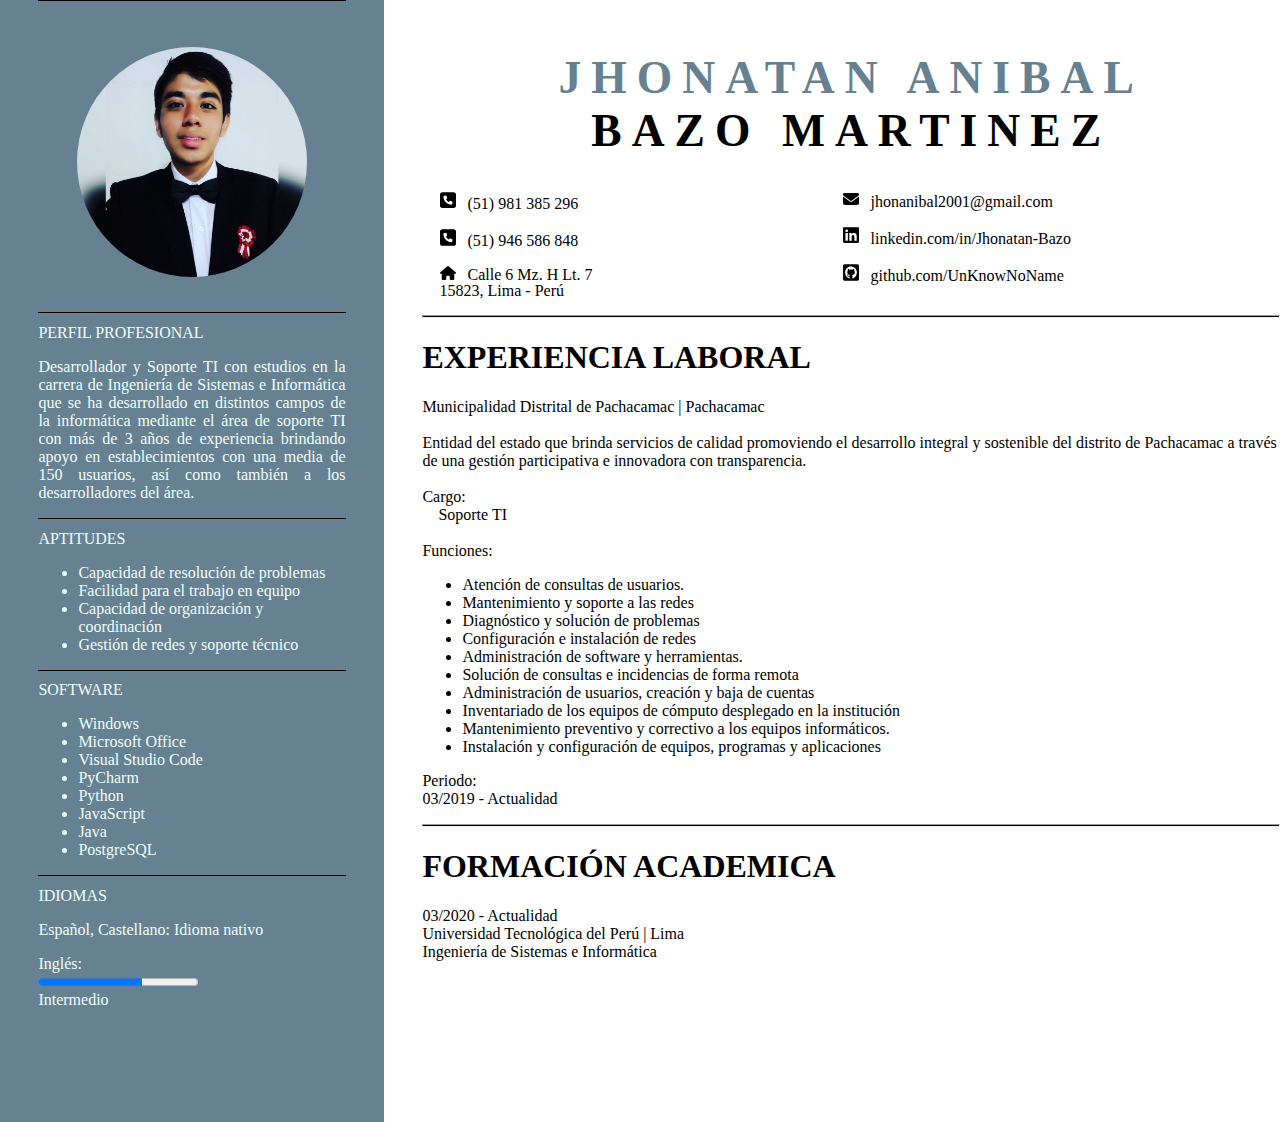
<file: index.html>
<!DOCTYPE html>
<html>

<head>
    <meta charset="UTF-8" />
    <title>Currículum Vitae</title>
    <link rel="stylesheet" href="https://fonts.googleapis.com/icon?family=Material+Icons" />

    <link rel="stylesheet" href="src/styles.css" />
</head>

<body>
    <aside>
        <div>
            <img id="foto_perfil" src="src/Foto.png" alt="Foto de Perfil" />
        </div>
        <div>
            <h1>PERFIL PROFESIONAL</h1>
            <p class="p_perfil">
                Desarrollador y Soporte TI con estudios en la carrera de Ingeniería de
                Sistemas e Informática que se ha desarrollado en distintos campos de
                la informática mediante el área de soporte TI con más de 3 años de
                experiencia brindando apoyo en establecimientos con una media de 150
                usuarios, así como también a los desarrolladores del área.
            </p>
        </div>
        <div>
            <h1>APTITUDES</h1>
            <ul>
                <li>Capacidad de resolución de problemas</li>
                <li>Facilidad para el trabajo en equipo</li>
                <li>Capacidad de organización y coordinación</li>
                <li>Gestión de redes y soporte técnico</li>
            </ul>
        </div>
        <div>
            <h1>SOFTWARE</h1>
            <ul>
                <li>Windows</li>
                <li>Microsoft Office</li>
                <li>Visual Studio Code</li>
                <li>PyCharm</li>
                <li>Python</li>
                <li>JavaScript</li>
                <li>Java</li>
                <li>PostgreSQL</li>
            </ul>
        </div>
        <div>
            <h1>IDIOMAS</h1>
            <p>Español, Castellano: Idioma nativo</p>
            <p>
                Inglés:
                <br />
                <progress id="file" max="100" value="65">65%</progress>
                <br />
                Intermedio
            </p>
        </div>
    </aside>
    <section>
        <article id="encabezado">
            <h1 id="nombre">JHONATAN ANIBAL</h1>
            <h1 id="apellido">BAZO MARTINEZ</h1>
            <br />
            <div>
                <div>
                    <p>
                        <img src="./src/icons/telefono.svg" alt="Telefono: ">
                        &nbsp (51) 981 385 296
                    </p>
                    <p>
                        <img src="./src/icons/telefono.svg" alt="Telefono: ">
                        &nbsp (51) 946 586 848
                    </p>
                    <p>
                        <img src="src/icons/direccion.svg" alt="Dirección: ">
                        &nbsp Calle 6 Mz. H Lt. 7<br />15823, Lima - Perú
                    </p>
                </div>
                <div>
                    <p>
                        <img src="src/icons/correo.svg" alt="Correo: ">
                        &nbsp jhonanibal2001@gmail.com
                    </p>
                    <p>
                        <img src="src/icons/linkedin.svg" alt="LinkedIn: ">
                        &nbsp linkedin.com/in/Jhonatan-Bazo
                    </p>
                    <p>
                        <img src="src/icons/github.svg" alt="GitHub: ">
                        &nbsp github.com/UnKnowNoName
                    </p>
                </div>
            </div>
        </article>
        <hr />
        <article class="articulo">
            <h1>EXPERIENCIA LABORAL</h1>
            <div>
                <p>
                    Municipalidad Distrital de Pachacamac | Pachacamac<br /><br />
                    Entidad del estado que brinda servicios de calidad promoviendo el
                    desarrollo integral y sostenible del distrito de Pachacamac a través
                    de una gestión participativa e innovadora con transparencia.<br /><br />
                    Cargo: <br />&nbsp&nbsp&nbsp Soporte TI<br /><br />
                    Funciones:
                </p>
                <ul>
                    <li>Atención de consultas de usuarios.</li>
                    <li>Mantenimiento y soporte a las redes</li>
                    <li>Diagnóstico y solución de problemas</li>
                    <li>Configuración e instalación de redes</li>
                    <li>Administración de software y herramientas.</li>
                    <li>Solución de consultas e incidencias de forma remota</li>
                    <li>Administración de usuarios, creación y baja de cuentas</li>
                    <li>
                        Inventariado de los equipos de cómputo desplegado en la
                        institución
                    </li>
                    <li>
                        Mantenimiento preventivo y correctivo a los equipos informáticos.
                    </li>
                    <li>
                        Instalación y configuración de equipos, programas y aplicaciones
                    </li>
                </ul>
                <p>
                    Periodo: <br />
                    03/2019 - Actualidad
                </p>
            </div>
        </article>
        <hr />
        <article class="articulo">
            <h1>FORMACIÓN ACADEMICA</h1>
            <div>
                <p>
                    03/2020 - Actualidad<br />
                    Universidad Tecnológica del Perú | Lima<br />
                    Ingeniería de Sistemas e Informática<br />
                </p>
            </div>
        </article>
    </section>
</body>

</html>
</file>
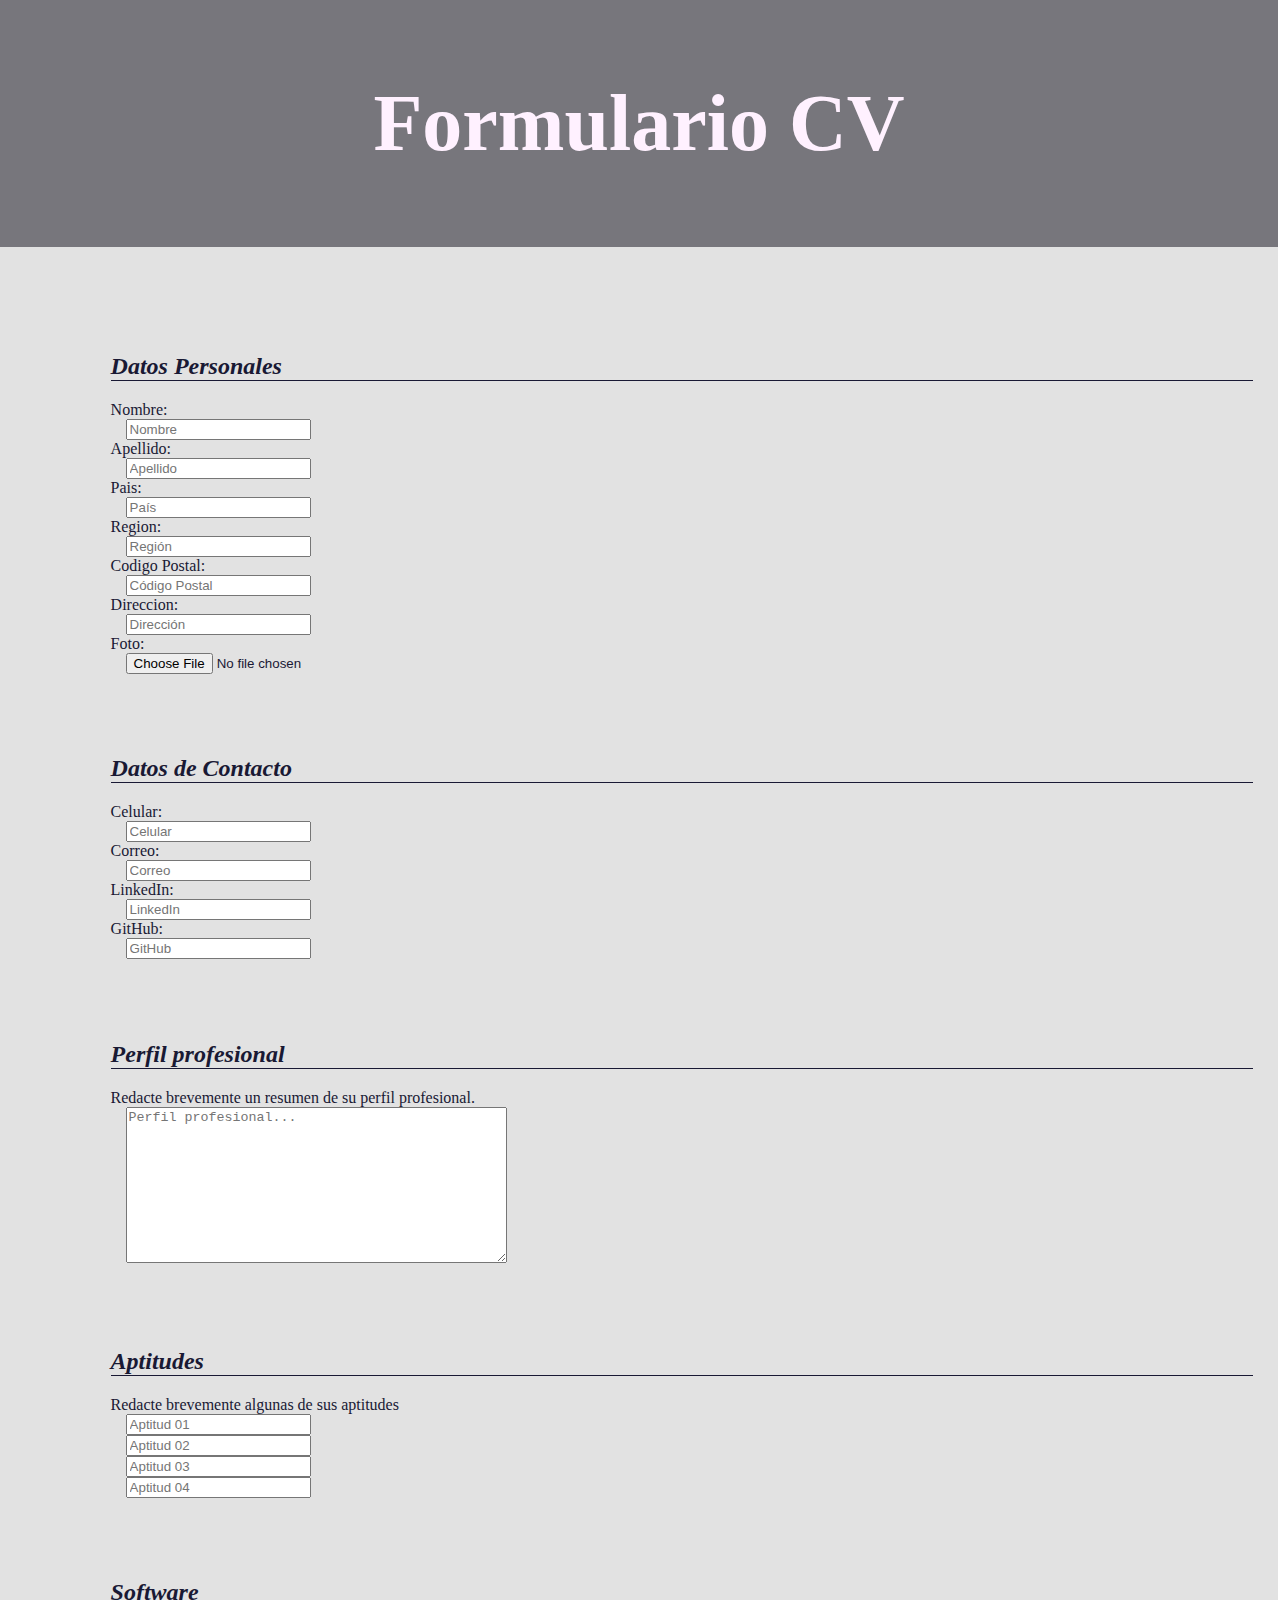
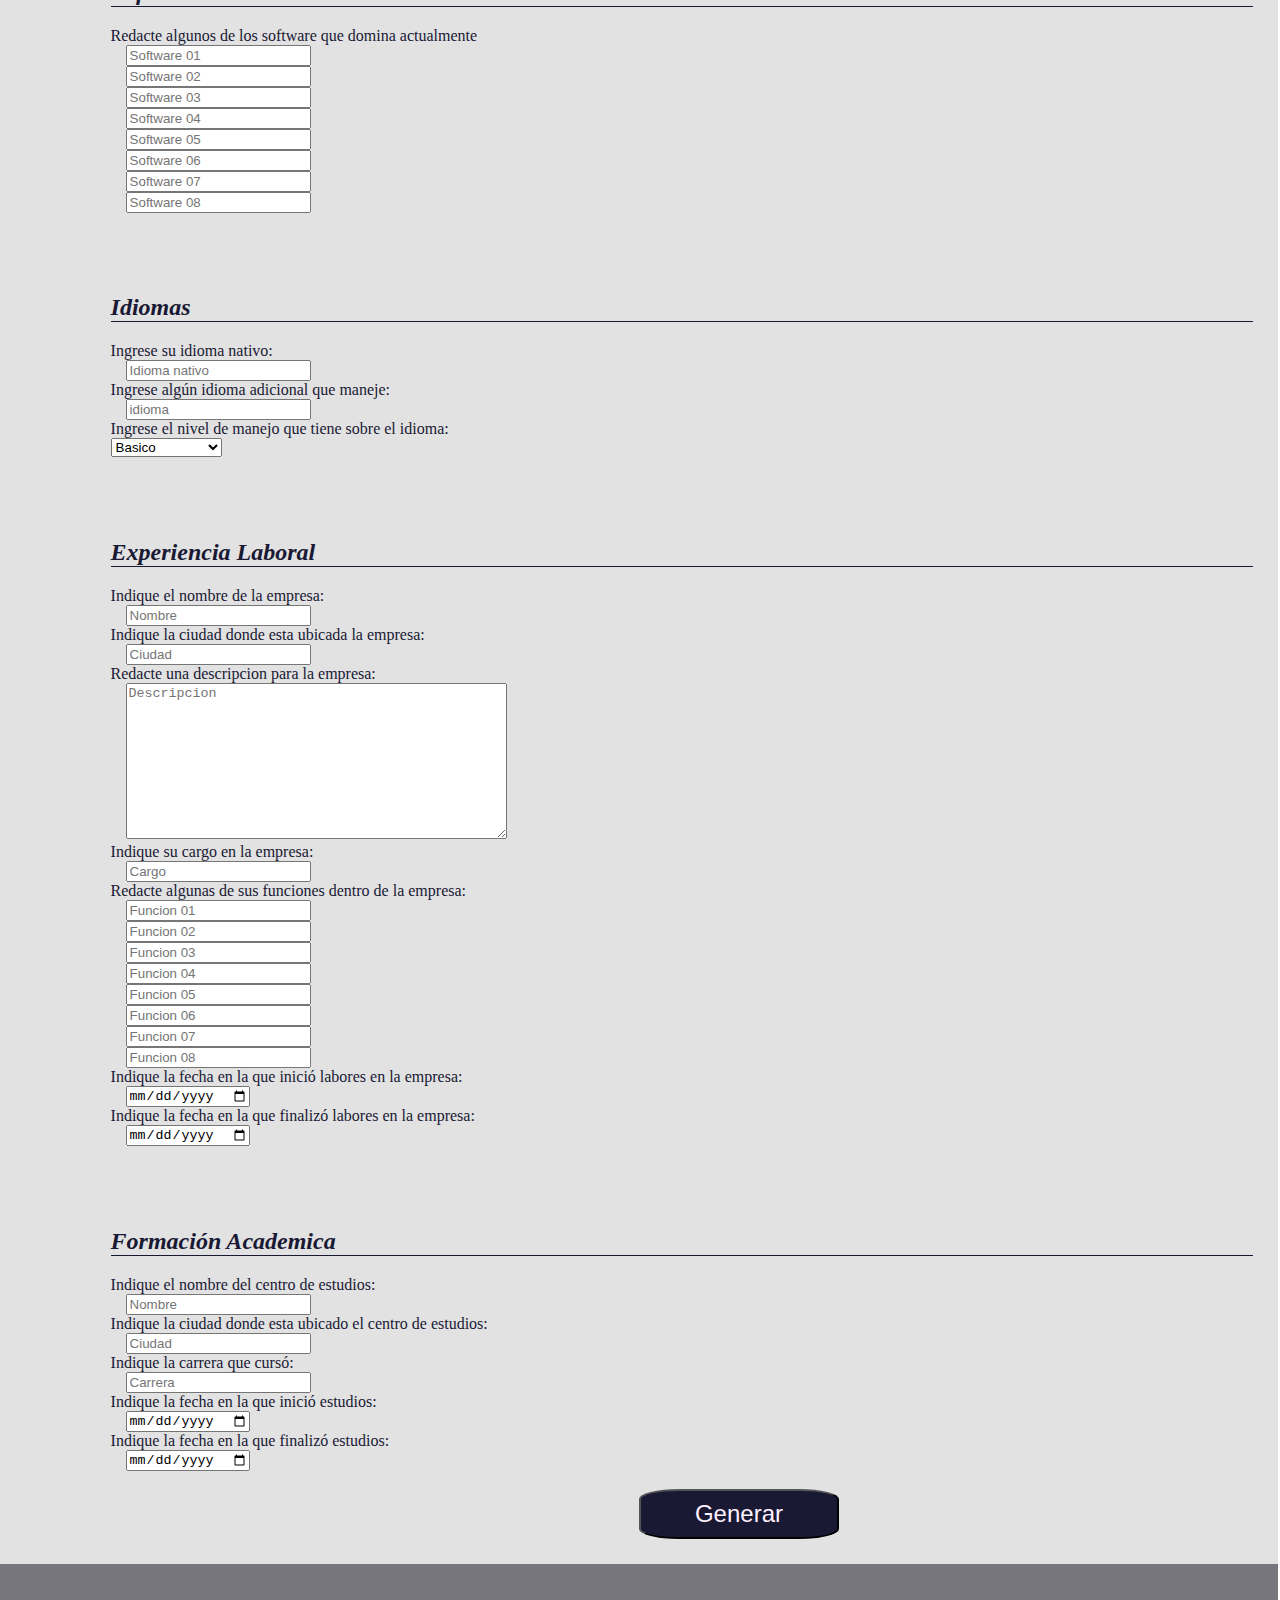
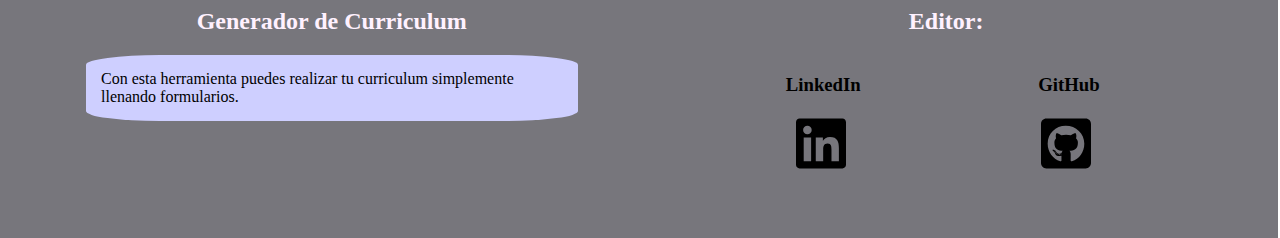
<file: form/form.html>
<!DOCTYPE html>
<html lang="en">

<head>
    <meta charset="UTF-8">
    <title>Formulario</title>
    <link rel="stylesheet" href="src/styles.css" />
</head>

<body>
    <header>
        <h1>Formulario CV</h1>
    </header>

    <form action="submit" method="post">
        <section>
            <div>
                <h2>Datos Personales</h2>
                <label for="nombre">Nombre: </label><br />
                <input type="text" name="nombre" id="i_nombre" placeholder="Nombre"><br />
                <label for="apellido">Apellido: </label><br />
                <input type="text" name="apellido" id="i_apellido" placeholder="Apellido"><br />
                <label for="pais">Pais: </label><br />
                <input type="text" name="pais" id="i_pais"placeholder="País"><br />
                <label for="region">Region: </label><br />
                <input type="text" name="region" id="i_region"placeholder="Región"><br />
                <label for="codigoPostal">Codigo Postal: </label><br />
                <input type="number" name="codigoPostal"id="i_codigoPostal" placeholder="Código Postal"><br />
                <label for="direccion">Direccion: </label><br />
                <input type="text" name="direccion" id="i_direccion" placeholder="Dirección"><br />
                <label for="perfil">Foto: </label><br />
                <input type="file" name="perfil" id="i_perfil" 
                accept="image/gif,image/jpeg,image/jpg,image/png">
            </div>
        </section>

        <section>
            <div>
                <h2>Datos de Contacto</h2>
                <label for="celular">Celular: </label><br />
                <input type="tel" name="celular" id="i_celular" placeholder="Celular"><br />
                <label for="correo">Correo: </label><br />
                <input type="email" name="correo" id="i_correo" placeholder="Correo"><br />
                <label for="linkedin">LinkedIn: </label><br />
                <input type="search" name="linkedin" id="i_linkedin" placeholder="LinkedIn"><br />
                <label for="github">GitHub: </label><br />
                <input type="search" name="github" id="i_github" placeholder="GitHub"><br />
            </div>
        </section>

        <section>
            <div>
                <h2>Perfil profesional</h2>
                <label for="perfilProfesional">Redacte brevemente un resumen de su perfil profesional.</label><br />
                <textarea name="perfilProfesional" id="i_perfilProfesional" cols="45" rows="10" 
                placeholder="Perfil profesional..."></textarea><br />
            </div>
        </section>

        <section>
            <div>
                <h2>Aptitudes</h2>
                <label for="aptitudes">Redacte brevemente algunas de sus aptitudes</label><br />
                <input type="text" name="aptitudes" placeholder="Aptitud 01"><br />
                <input type="text" name="aptitudes" placeholder="Aptitud 02"><br />
                <input type="text" name="aptitudes" placeholder="Aptitud 03"><br />
                <input type="text" name="aptitudes" placeholder="Aptitud 04"><br />
            </div>
        </section>

        <section>
            <div>
                <h2>Software</h2>
                <label for="software">Redacte algunos de los software que domina actualmente</label><br />
                <input type="text" name="software" placeholder="Software 01"><br />
                <input type="text" name="software" placeholder="Software 02"><br />
                <input type="text" name="software" placeholder="Software 03"><br />
                <input type="text" name="software" placeholder="Software 04"><br />
                <input type="text" name="software" placeholder="Software 05"><br />
                <input type="text" name="software" placeholder="Software 06"><br />
                <input type="text" name="software" placeholder="Software 07"><br />
                <input type="text" name="software" placeholder="Software 08"><br />
            </div>
        </section>

        <section>
            <div>
                <h2>Idiomas</h2>
                <label for="idiomaNativo">Ingrese su idioma nativo: </label><br />
                <input type="text" name="idiomaNativo" id="i_idiomaNativo" placeholder="Idioma nativo"><br />
                <label for="idiomas">Ingrese algún idioma adicional que maneje: </label><br />
                <input type="text" name="idioma" id="i_idioma" placeholder="idioma"><br />
                <label for="nivelIdioma">Ingrese el nivel de manejo que tiene sobre el idioma: </label><br />
                <select name="nivelIdioma" id="nivelIdioma">
                    <option value="basico">Basico</option>
                    <option value="basicoAlto">Basico alto</option>
                    <option value="intermedio">Intermedio</option>
                    <option value="intermedioAlto">Intermedio alto</option>
                    <option value="avanzado">Avanzado</option>
                    <option value="avanzadoAlto">Avanzado Alto</option>
                    <option value="experto">Experto</option>
                </select><br />
            </div>
        </section>

        <section>
            <div>
                <h2>Experiencia Laboral</h2>
                <label for="nombreEmpresa">Indique el nombre de la empresa: </label><br />
                <input type="text" name="nombreEmpresa" id="i_nombreEmpresa" placeholder="Nombre"><br />
                <label for="ciudadEmpresa">Indique la ciudad donde esta ubicada la empresa: </label><br />
                <input type="text" name="ciudadEmpresa" id="i_ciudadEmpresa" placeholder="Ciudad"><br />
                <label for="descripcionEmpresa">Redacte una descripcion para la empresa: </label><br />

                <textarea name="descripcionEmpresa" id="i_descripcionEmpresa" placeholder="Descripcion"
                cols="45" rows="10" ></textarea>
                <br />
                <label for="cargoEmpresa">Indique su cargo en la empresa: </label><br />
                <input type="text" name="cargoEmpresa" id="i_cargoEmpresa" placeholder="Cargo"><br />
                <label for="funcionesEmpresa">Redacte algunas de sus funciones dentro de la empresa: </label><br />
                <input type="text" name="funcionesEmpresa" placeholder="Funcion 01"><br />
                <input type="text" name="funcionesEmpresa" placeholder="Funcion 02"><br />
                <input type="text" name="funcionesEmpresa" placeholder="Funcion 03"><br />
                <input type="text" name="funcionesEmpresa" placeholder="Funcion 04"><br />
                <input type="text" name="funcionesEmpresa" placeholder="Funcion 05"><br />
                <input type="text" name="funcionesEmpresa" placeholder="Funcion 06"><br />
                <input type="text" name="funcionesEmpresa" placeholder="Funcion 07"><br />
                <input type="text" name="funcionesEmpresa" placeholder="Funcion 08"><br />
                <label for="desdeEmpresa">Indique la fecha en la que inició labores en la empresa: </label><br />
                <input type="date" name="desdeEmpresa" id="i_desdeEmpresa"><br />
                <label for="hastaEmpresa">Indique la fecha en la que finalizó labores en la empresa: </label><br />
                <input type="date" name="hastaEmpresa" id="i_hastaEmpresa"><br />
            </div>
        </section>
        <section>
            <div>
                <h2>Formación Academica</h2>
                <label for="nombreFormacion">Indique el nombre del centro de estudios: </label><br />
                <input type="text" name="nombreFormacion" id="i_nombreFormacion" placeholder="Nombre"><br />
                <label for="ciudadFormacion">Indique la ciudad donde esta ubicado el centro de estudios: </label><br />
                <input type="text" name="ciudadFormacion" id="i_ciudadFormacion" placeholder="Ciudad"><br />
                <label for="carreraFormacion">Indique la carrera que cursó: </label><br />
                <input type="text" name="carreraFormacion" id="i_carreraFormacion" placeholder="Carrera"><br />
                <label for="desdeFormacion">Indique la fecha en la que inició estudios: </label><br />
                <input type="date" name="desdeFormacion" id="i_desdeFormacion"><br />
                <label for="hastaFormacion">Indique la fecha en la que finalizó estudios: </label><br />
                <input type="date" name="hastaFormacion" id="i_hastaFormacion"><br />
            </div>
        </section>

        <br />
        <section id="button">
            <button type="submit">Generar</button>
        </section>

    </form>

    <footer>
        <div>
            <h2>Generador de Curriculum</h2>
            <p>
                Con esta herramienta puedes realizar tu curriculum simplemente llenando formularios.<br/>
            </p>
        </div>
        <div>
            <h2>Editor:</h2>
            <div>
                <h3>LinkedIn</h3>
                <a href="https://www.linkedin.com/in/jhonatan-bazo/">
                    <img class="img" src="../src/icons/linkedin.svg" alt="LinkedIn">
                </a>
            </div>
            <div>
                <h3>GitHub</h3>
                <a href="https://github.com/UnKnowNoName">
                    <img class="img" src="../src/icons/github.svg" alt="GitHub">
                </a>
            </div>
        </div>
    </footer>

</body>

</html>
</file>
<file: src/styles.css>
body {
  margin: 0px;
  width: unset;
  height: 296.9mm;
}
body .material-icons-outlined {
  font-family: "Material Icons";
}
body hr {
  height: 1px;
  background-color: black;
}
body aside {
  margin: 0px;
  padding: 0px;
  background-color: #668191;
  width: 30%;
  color: azure;
  float: left;
  height: 100%;
}
body aside div {
  margin: 0 10%;
  width: 80%;
  border-top: 1px solid black;
}
body aside div #foto_perfil {
  width: 75%;
  border-radius: 50%;
  margin-bottom: 10%;
  margin-top: 15%;
  margin-left: 12.5%;
}
body aside div h1 {
  font-size: medium;
  font-weight: normal;
}
body aside div .p_perfil {
  text-align: justify;
}
body section {
  float: left;
  margin: 0px;
  width: 67%;
  padding-left: 3%;
  height: 95%;
  margin-top: 4%;
}
body section #encabezado {
  width: 100%;
  float: left;
}
body section #encabezado h1 {
  margin: 0px;
  padding: 0px;
  font-size: 285%;
  letter-spacing: 10px;
  text-align: center;
}
body section #encabezado #nombre {
  color: #668191;
}
body section #encabezado div {
  width: 100%;
  margin: 0px;
  padding: 0px;
}
body section #encabezado div div {
  float: left;
  margin: 0%;
  width: 43%;
  padding: 0 2%;
  line-height: 100%;
}
body section #encabezado div div p {
  font-size: medium;
}
body section #encabezado div div img {
  width: 16px;
}

/*# sourceMappingURL=styles.css.map */
</file>
<file: form/src/styles.css>
body {
  margin: 0px;
  width: 96%;
}
body header {
  width: 100%;
  padding: 2%;
  background-color: #77767c;
}
body header h1 {
  text-align: center;
  color: #fff1ff;
  font-size: 500%;
}
body form {
  width: 100%;
  padding: 2%;
  background-color: #e2e2e2;
  color: #191934;
}
body form section div {
  padding: 5% 0 0 7%;
}
body form section div h2 {
  font-style: oblique;
  border-bottom: 1px solid;
  width: auto;
}
body form section div label {
  float: left;
}
body form section div input {
  margin-left: 15px;
}
body form section div textarea {
  margin-left: 15px;
}
body form #button {
  padding: 0 50%;
}
body form #button button {
  background-color: #191934;
  color: #fff1ff;
  border-radius: 20%;
  font-size: 150%;
  width: 200px;
  height: 50px;
}
body footer {
  width: 100%;
  height: 225px;
  padding: 2%;
  background-color: #77767c;
}
body footer div {
  width: 40%;
  padding: 0 5% 0;
  float: left;
}
body footer div h2 {
  color: #fff1ff;
  text-align: center;
}
body footer div h3 {
  text-align: center;
}
body footer div p {
  padding: 15px;
  border-radius: 15%;
  background-color: #cecfff;
}
body footer div a img {
  width: 50px;
  margin: 0 36%;
}
body footer div a img:hover {
  background-color: #cecfff;
  border-radius: 10%;
}

/*# sourceMappingURL=styles.css.map */
</file>
